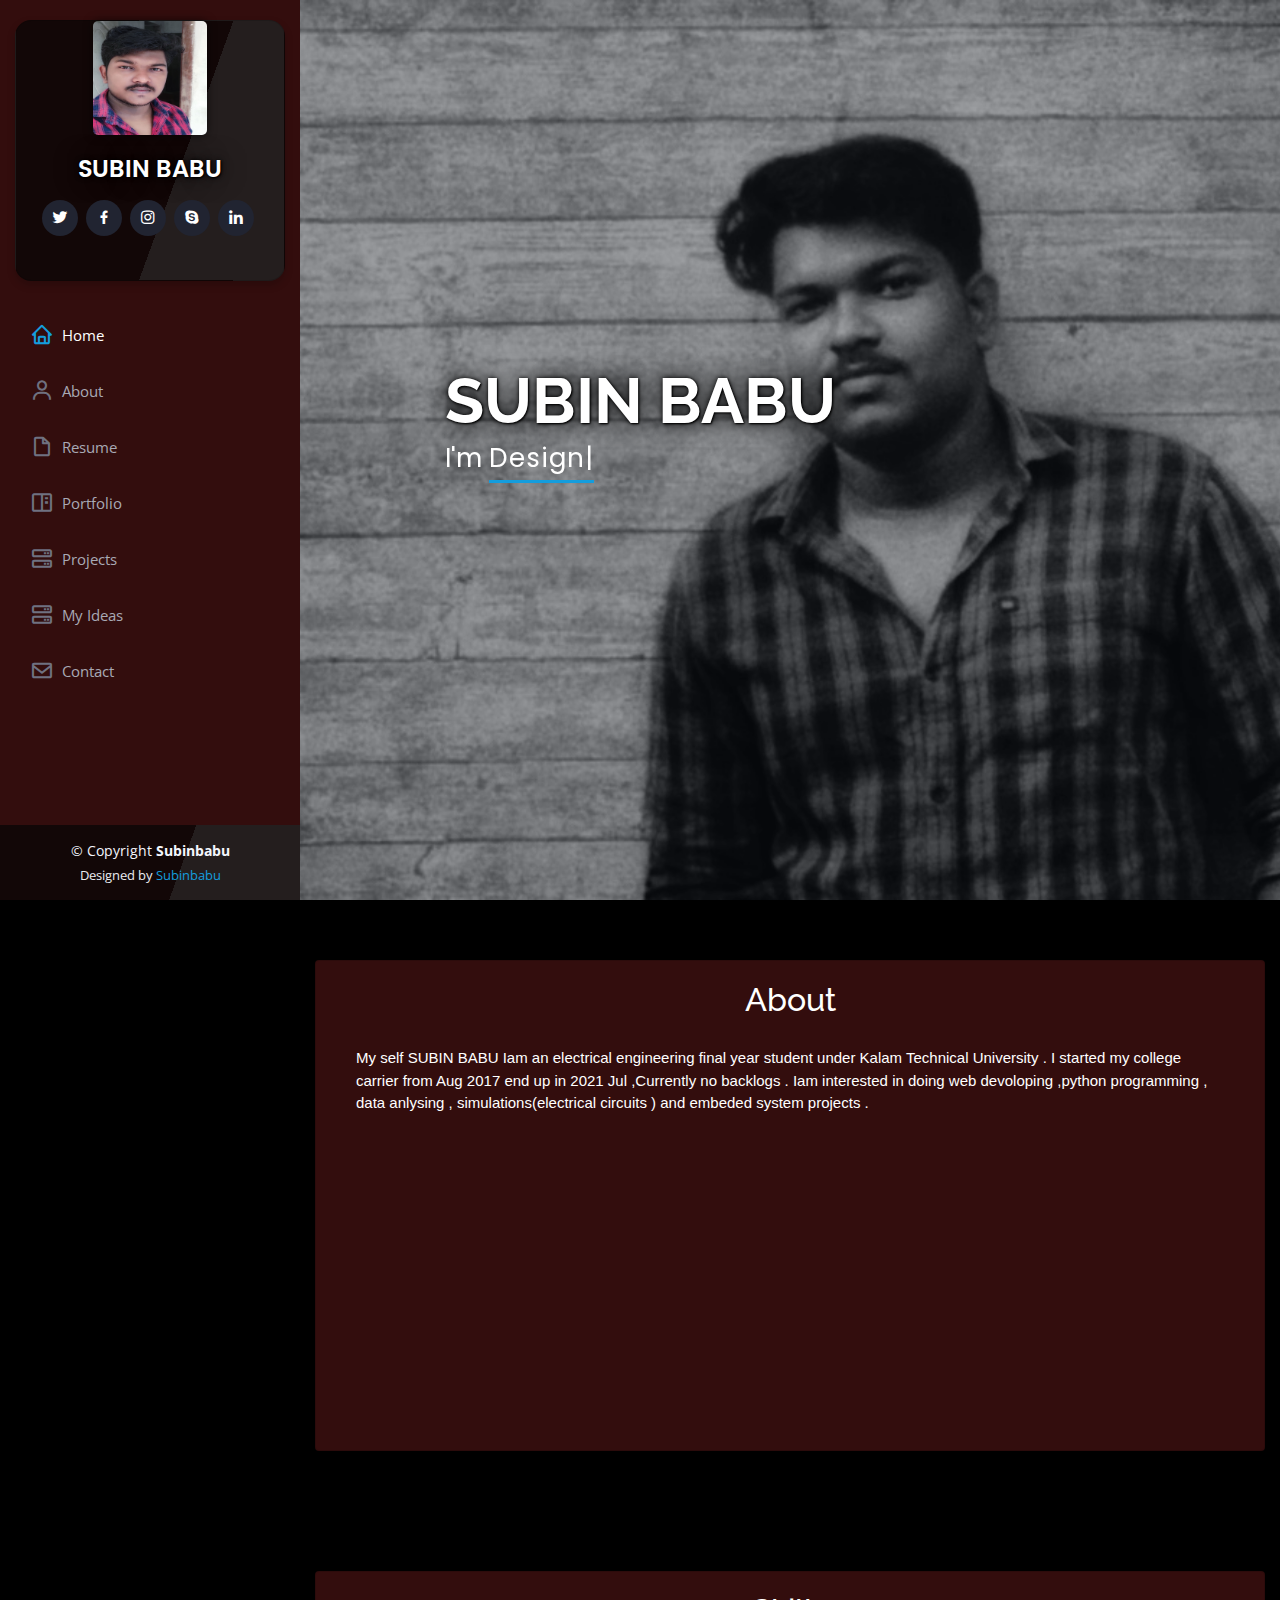
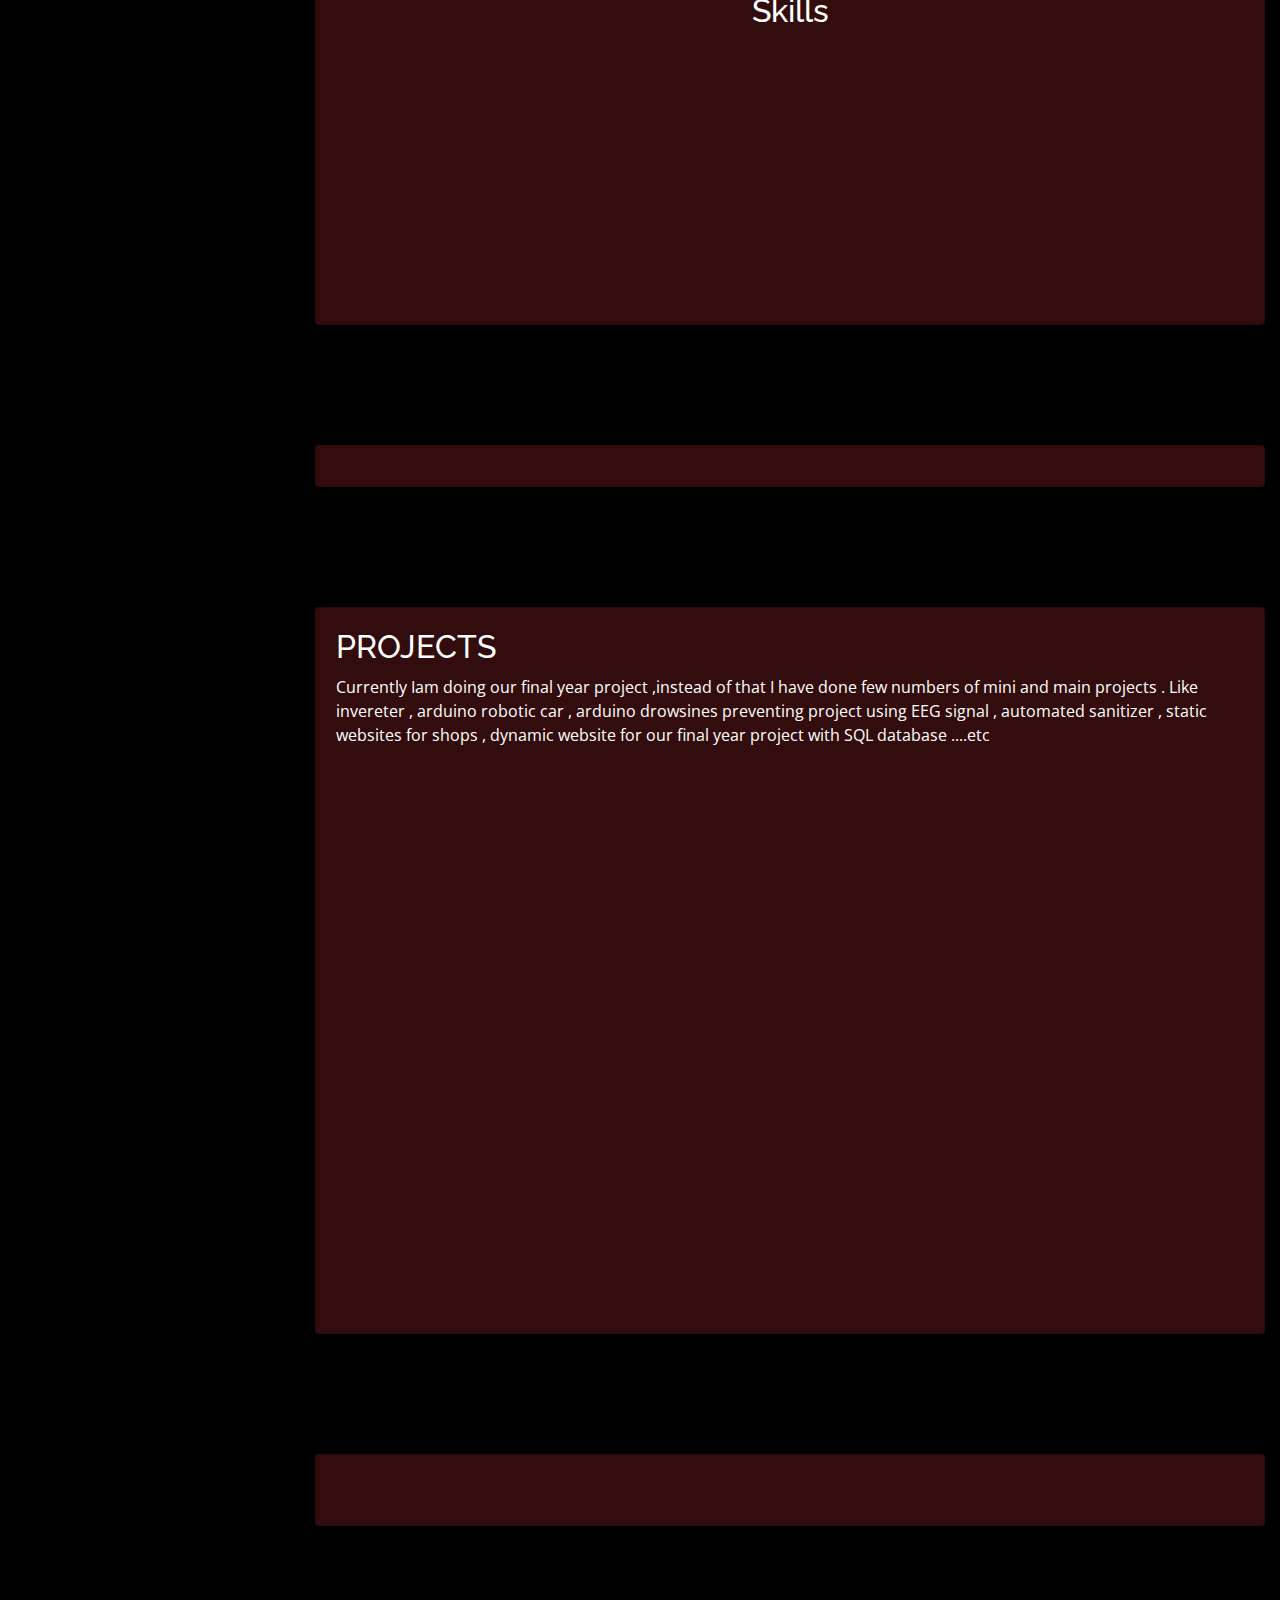
<file: index.html>
<!DOCTYPE html>
<html lang="en">

<head>
  <meta charset="utf-8">
  <meta content="width=device-width, initial-scale=1.0" name="viewport">

  <title>MY PORTFOLIO</title>
  <meta content="" name="description">
  <meta content="" name="keywords">

  <!-- Favicons -->
  <link href="assets/img/favicon.png" rel="icon">
  <link href="assets/img/apple-touch-icon.png" rel="apple-touch-icon">

  <!-- Google Fonts -->
  <link href="https://fonts.googleapis.com/css?family=Open+Sans:300,300i,400,400i,600,600i,700,700i|Raleway:300,300i,400,400i,500,500i,600,600i,700,700i|Poppins:300,300i,400,400i,500,500i,600,600i,700,700i" rel="stylesheet">

  <!-- Vendor CSS Files -->
  <link href="assets/vendor/bootstrap/css/bootstrap.min.css" rel="stylesheet">
  <link href="assets/vendor/icofont/icofont.min.css" rel="stylesheet">
  <link href="assets/vendor/boxicons/css/boxicons.min.css" rel="stylesheet">
  <link href="assets/vendor/venobox/venobox.css" rel="stylesheet">
  <link href="assets/vendor/owl.carousel/assets/owl.carousel.min.css" rel="stylesheet">
  <link href="assets/vendor/aos/aos.css" rel="stylesheet">

  <!-- Template Main CSS File -->
  <link href="assets/css/style.css" rel="stylesheet">

  <!-- =======================================================
  * Template Name: iPortfolio - v1.5.0
  * Template URL: https://bootstrapmade.com/iportfolio-bootstrap-portfolio-websites-template/
  * Author: BootstrapMade.com
  * License: https://bootstrapmade.com/license/
  ======================================================== -->
</head>

<body>

  <!-- ======= Mobile nav toggle button ======= -->
  <button type="button" class="mobile-nav-toggle d-xl-none"><i class="icofont-navigation-menu"></i></button>

  <!-- ======= Header ======= -->
  <header id="header">   
    <div class="d-flex flex-column">
      <div class="card profile-card-5">
                <div class="card-img-block">
                    <img class="card-img-top" src="assets/img/web_page1.png" alt="Card image cap">
                </div>
      <div class="profile">
        <h1 class="text-light"><a href="index.html">SUBIN BABU</a></h1>
        <div class="social-links mt-3 text-center">
          <a href="#" class="twitter"><i class="bx bxl-twitter"></i></a>
          <a href="#" class="facebook"><i class="bx bxl-facebook"></i></a>
          <a href="#" class="instagram"><i class="bx bxl-instagram"></i></a>
          <a href="#" class="google-plus"><i class="bx bxl-skype"></i></a>
          <a href="https://www.linkedin.com/in/subin-babu-932060149/" class="linkedin"><i class="bx bxl-linkedin"></i></a>
          <br>
          <br>
        </div>
      </div>
    </div>
    </div>

      <nav class="nav-menu">
        <ul>
          <li class="active"><a href="index.html"><i class="bx bx-home"></i> <span>Home</span></a></li>
          <li><a href="#about"><i class="bx bx-user"></i> <span>About</span></a></li>
          <li><a href="#resume"><i class="bx bx-file-blank"></i> <span>Resume</span></a></li>
          <li><a href="#portfolio"><i class="bx bx-book-content"></i> Portfolio</a></li>
          <li><a href="#services"><i class="bx bx-server"></i>Projects</a></li>
          <li><a href=""><i class="bx bx-server"></i>My Ideas</a></li>
          <li><a href="#contact"><i class="bx bx-envelope"></i> Contact</a></li>

        </ul>
      </nav><!-- .nav-menu -->
      <button type="button" class="mobile-nav-toggle d-xl-none"><i class="icofont-navigation-menu"></i></button>

    
  </header><!-- End Header -->

  <!-- ======= Hero Section ======= -->
  <section id="hero" class="d-flex flex-column justify-content-center align-items-center">
    <div class="hero-container" data-aos="fade-in">
      <h1>SUBIN BABU</h1>
      <p>I'm <span class="typed" data-typed-items="Designer, Developer, Freelancer, Photographer"></span></p>
    </div>
  </section><!-- End Hero -->

  <main id="main">

    <!-- ======= About Section ======= -->
    <section id="about" class="about">
      <div class="container">
        <div class ="card">
        <div class="title">
          <div class="about-title">
          <h2>About</h2>
         </div>
          <p class="about-text"> My self SUBIN BABU Iam an electrical engineering final year student under Kalam Technical University . I started my college carrier from Aug 2017 end up in 2021 Jul ,Currently no backlogs . Iam interested in doing  web devoloping ,python programming , data anlysing , simulations(electrical circuits ) and embeded system projects .   </p>
        </div>

        <div class="row">
          <div class="col-lg-4" data-aos="fade-right">

            <img src="assets/img/web_page1.png" class="about-image" alt="">
          
        </div>
          
          <div class="col-lg-8 pt-4 pt-lg-0 content" data-aos="fade-left">
            <h3>Python Programer &amp; Web Developer.</h3>
            <div class="about-desc">
            <p class="font-italic">
              
              Python is most interested language ,currently I have some knowledge in PHP,HTML,CSS,JAVA SCRIPT,SQL database and NODE js.
            </p>
          
            <div class="row">
              <div class="col-lg-6">
                <ul>
                  <li><i class="icofont-rounded-right"></i> <strong>Birthday:</strong> 27 MAY 1999</li>
                  <li><i class="icofont-rounded-right"></i> <strong>Website:</strong> www.example.com</li>
                  <li><i class="icofont-rounded-right"></i> <strong>Phone:</strong> +91 7561098975</li>
                  <li><i class="icofont-rounded-right"></i> <strong>City:</strong>Kerala Kottayam</li>
                </ul>
              </div>
              <div class="col-lg-6">
                <ul>
                  <li><i class="icofont-rounded-right"></i> <strong>Age:</strong> 21</li>
                  <li><i class="icofont-rounded-right"></i> <strong>Degree:</strong> Bachelor</li>
                  <li><i class="icofont-rounded-right"></i> <strong>Phone or Email:</strong> subinbabu9447@gmail.com</li>
                  <li><i class="icofont-rounded-right"></i> <strong>Freelance:</strong> Available</li>
                </ul>
              </div>
            </div>
            <p>
              
            </p>
          </div>
        </div>
        </div>
       </div>
      </div>
    </section><!-- End About Section -->

    <!-- ======= Facts Section ======= -->
    <!-- End Facts Section -->

    <!-- ======= Skills Section ======= -->
    <section id="skills" class="skills section">
      <div class="container">
        <div class="card">
        <div class="about-title">
          <center>
          <h2>Skills</h2>
          </center>
          </div>
          <p></p>
        

        <div class="row skills-content">

          <div class="col-lg-6" data-aos="fade-up">

            <div class="progress">
              <span class="skill">HTML <i class="val">90%</i></span>
              <div class="progress-bar-wrap">
                <div class="progress-bar" role="progressbar" aria-valuenow="100" aria-valuemin="0" aria-valuemax="100"></div>
              </div>
            </div>

            <div class="progress">
              <span class="skill">CSS <i class="val">80%</i></span>
              <div class="progress-bar-wrap">
                <div class="progress-bar" role="progressbar" aria-valuenow="90" aria-valuemin="0" aria-valuemax="100"></div>
              </div>
            </div>

            <div class="progress">
              <span class="skill">PYTHON<i class="val">60%</i></span>
              <div class="progress-bar-wrap">
                <div class="progress-bar" role="progressbar" aria-valuenow="75" aria-valuemin="0" aria-valuemax="100"></div>
              </div>
            </div>
            <div class="progress">
              <span class="skill">SQL<i class="val">60%</i></span>
              <div class="progress-bar-wrap">
                <div class="progress-bar" role="progressbar" aria-valuenow="75" aria-valuemin="0" aria-valuemax="100"></div>
              </div>
            </div>

          </div>

          <div class="col-lg-6" data-aos="fade-up" data-aos-delay="100">

            <div class="progress">
              <span class="skill">PHP <i class="val">70%</i></span>
              <div class="progress-bar-wrap">
                <div class="progress-bar" role="progressbar" aria-valuenow="80" aria-valuemin="0" aria-valuemax="100"></div>
              </div>
            </div>

            <div class="progress">
              <span class="skill">DJANGO<i class="val">30%</i></span>
              <div class="progress-bar-wrap">
                <div class="progress-bar" role="progressbar" aria-valuenow="90" aria-valuemin="0" aria-valuemax="100"></div>
              </div>
            </div>

            <div class="progress">
              <span class="skill">FUSION 360<i class="val">40%</i></span>
              <div class="progress-bar-wrap">
                <div class="progress-bar" role="progressbar" aria-valuenow="55" aria-valuemin="0" aria-valuemax="100"></div>
              </div>
            </div>
            <div class="progress">
              <span class="skill">Python Machine Learning<i class="val">30%</i></span>
              <div class="progress-bar-wrap">
                <div class="progress-bar" role="progressbar" aria-valuenow="55" aria-valuemin="0" aria-valuemax="100"></div>
              </div>
            </div>
            <div class="progress">
              <span class="skill">Bootstrap<i class="val">50%</i></span>
              <div class="progress-bar-wrap">
                <div class="progress-bar" role="progressbar" aria-valuenow="55" aria-valuemin="0" aria-valuemax="100"></div>
              </div>
            </div>

          </div>

        </div>
       </div>
      </div>
    </section><!-- End Skills Section -->

    <!-- ======= Resume Section ======= -->
    <section id="resume" class="resume">
      <div class="container">
        <div class="card">
        <div class="about-title">
          <center>
          
          </div>
        </div>
        </div>
      </div>
    </section><!-- End Resume Section -->

    <!-- ======= Portfolio Section ======= -->
    

    <!-- ======= Services Section ======= -->
    <section id="services" class="services">
      <div class="container">
        <div class="card">
        <div class="project-title">
          <h2>PROJECTS</h2>
          <p>Currently Iam doing our final year project ,instead of that I have done few numbers of  mini and main projects . Like invereter , arduino robotic car , arduino drowsines preventing project using EEG signal , automated sanitizer , static websites for shops , dynamic website for our final year project with SQL database ....etc </p>
        

        <div class="row">
          <div class="col-lg-4 col-md-6 icon-box" data-aos="fade-up">
            <div class="icon"><i class="icofont-eye-alt"></i></i></div>
            <h4 class="title"><a href="">Drowsiness Preventing Band</a></h4>
            <p class="description">Here Iam using arduino microcontroller ,eeg sensor , bluetooth module , TFT display , vibrator motor and battery and other driving circuit . The basic working is that eeg sensor continously send brain signal frequency to microcontroller via bluetooth module and microcontroller take action when frequency cross a specific frequency . In the case of drowsiness preventing frquency should be between 6-11hz in between these frequency humans get unconcious mind ..</p>
          </div>
          <div class="col-lg-4 col-md-6 icon-box" data-aos="fade-up" data-aos-delay="100">
            <div class="icon"><i class="icofont-eye-alt"></i></div>
            <h4 class="title"><a href="">Automated Sanitizer</a></h4>
            <p class="description">In the covid situation all are facing the issue contact sanitizing . So me and my friends take initiative to make contactless sanitizer with in a small budget for accessing all peoples , in that time automayed sanitizing machines are only selling at price 4000 and above . Which is made with dc motor pump , ir sensor and a driving circuit .</p>
          </div>
         
      </div>
    </section><!-- End Services Section -->

    <!-- ======= Testimonials Section ======= -->
  

    <!-- ======= Contact Section ======= -->
    <section id="contact" class="contact">
      <div class="container">
        <div class="card">
        <div class="section-title">
         

              

          </div>


          
          </div>

        </div>
       </div>
      </div>
    </section><!-- End Contact Section -->

  </main><!-- End #main -->

  <!-- ======= Footer ======= -->
  <footer id="footer">
    <div class="container">
      <div class="copyright">
        &copy; Copyright <strong><span>Subinbabu</span></strong>
      </div>
      <div class="credits">
        <!-- All the links in the footer should remain intact. -->
        <!-- You can delete the links only if you purchased the pro version. -->
        <!-- Licensing information: https://bootstrapmade.com/license/ -->
        <!-- Purchase the pro version with working PHP/AJAX contact form: https://bootstrapmade.com/iportfolio-bootstrap-portfolio-websites-template/ -->
        Designed by <a href="https://bootstrapmade.com/">Subinbabu</a>
      </div>
    </div>
  </footer><!-- End  Footer -->

  <a href="#" class="back-to-top"><i class="icofont-simple-up"></i></a>

  <!-- Vendor JS Files -->
  <script src="assets/vendor/jquery/jquery.min.js"></script>
  <script src="assets/vendor/bootstrap/js/bootstrap.bundle.min.js"></script>
  <script src="assets/vendor/jquery.easing/jquery.easing.min.js"></script>
  <script src="assets/vendor/php-email-form/validate.js"></script>
  <script src="assets/vendor/waypoints/jquery.waypoints.min.js"></script>
  <script src="assets/vendor/counterup/counterup.min.js"></script>
  <script src="assets/vendor/isotope-layout/isotope.pkgd.min.js"></script>
  <script src="assets/vendor/venobox/venobox.min.js"></script>
  <script src="assets/vendor/owl.carousel/owl.carousel.min.js"></script>
  <script src="assets/vendor/typed.js/typed.min.js"></script>
  <script src="assets/vendor/aos/aos.js"></script>

  <!-- Template Main JS File -->
  <script src="assets/js/main.js"></script>

</body>

</html>
</file>
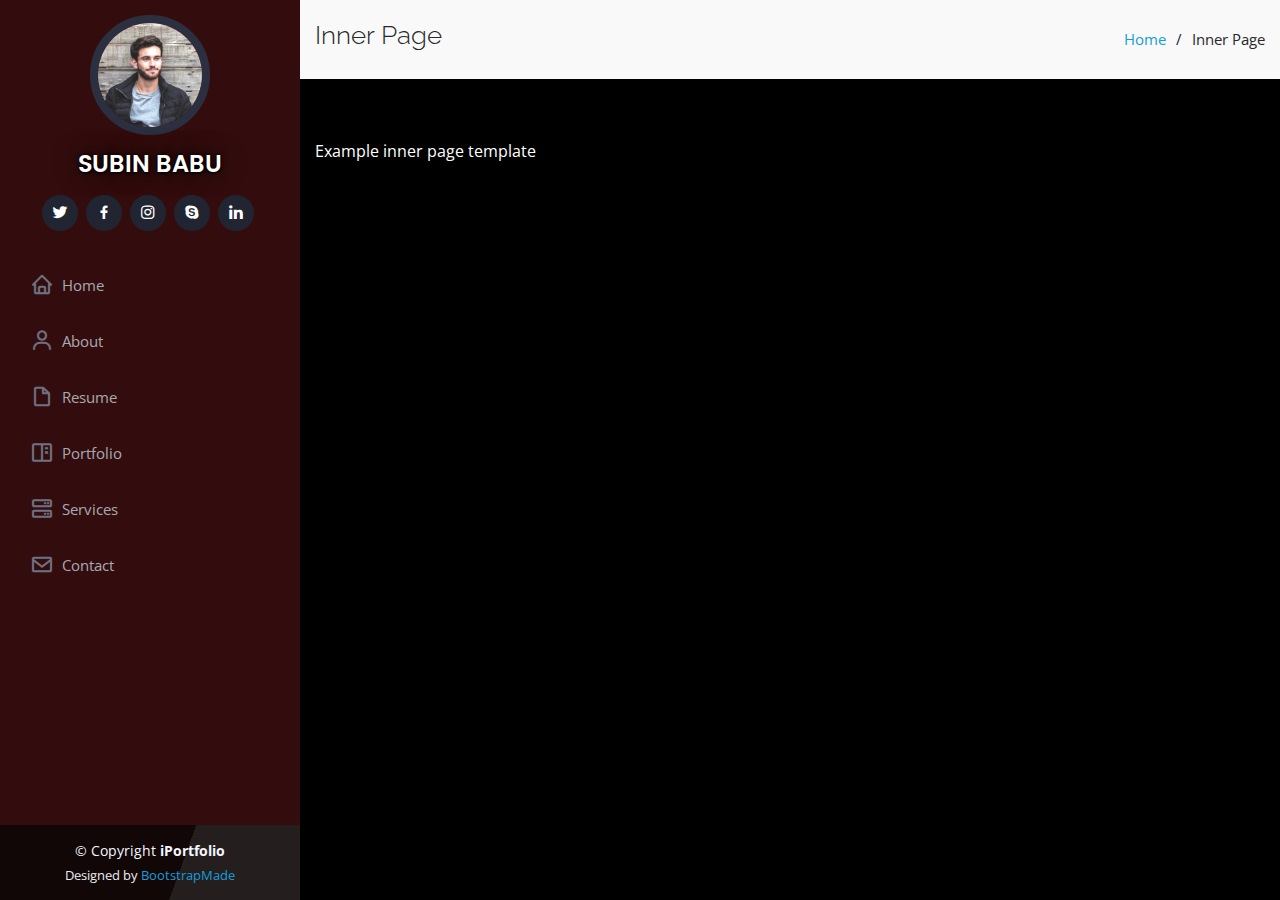
<file: inner-page.html>
<!DOCTYPE html>
<html lang="en">

<head>
  <meta charset="utf-8">
  <meta content="width=device-width, initial-scale=1.0" name="viewport">

  <title>Inner Page - iPortfolio Bootstrap Template</title>
  <meta content="" name="description">
  <meta content="" name="keywords">

  <!-- Favicons -->
  <link href="assets/img/favicon.png" rel="icon">
  <link href="assets/img/apple-touch-icon.png" rel="apple-touch-icon">

  <!-- Google Fonts -->
  <link href="https://fonts.googleapis.com/css?family=Open+Sans:300,300i,400,400i,600,600i,700,700i|Raleway:300,300i,400,400i,500,500i,600,600i,700,700i|Poppins:300,300i,400,400i,500,500i,600,600i,700,700i" rel="stylesheet">

  <!-- Vendor CSS Files -->
  <link href="assets/vendor/bootstrap/css/bootstrap.min.css" rel="stylesheet">
  <link href="assets/vendor/icofont/icofont.min.css" rel="stylesheet">
  <link href="assets/vendor/boxicons/css/boxicons.min.css" rel="stylesheet">
  <link href="assets/vendor/venobox/venobox.css" rel="stylesheet">
  <link href="assets/vendor/owl.carousel/assets/owl.carousel.min.css" rel="stylesheet">
  <link href="assets/vendor/aos/aos.css" rel="stylesheet">

  <!-- Template Main CSS File -->
  <link href="assets/css/style.css" rel="stylesheet">

  <!-- =======================================================
  * Template Name: iPortfolio - v1.5.0
  * Template URL: https://bootstrapmade.com/iportfolio-bootstrap-portfolio-websites-template/
  * Author: BootstrapMade.com
  * License: https://bootstrapmade.com/license/
  ======================================================== -->
</head>

<body>

  <!-- ======= Mobile nav toggle button ======= -->
  <button type="button" class="mobile-nav-toggle d-xl-none"><i class="icofont-navigation-menu"></i></button>

  <!-- ======= Header ======= -->
  <header id="header">
    <div class="d-flex flex-column">

      <div class="profile">
        <img src="assets/img/profile-img.jpg" alt="" class="img-fluid rounded-circle">
        <h1 class="text-light"><a href="index.html">SUBIN BABU</a></h1>
        <div class="social-links mt-3 text-center">
          <a href="#" class="twitter"><i class="bx bxl-twitter"></i></a>
          <a href="#" class="facebook"><i class="bx bxl-facebook"></i></a>
          <a href="#" class="instagram"><i class="bx bxl-instagram"></i></a>
          <a href="#" class="google-plus"><i class="bx bxl-skype"></i></a>
          <a href="#" class="linkedin"><i class="bx bxl-linkedin"></i></a>
        </div>
      </div>

      <nav class="nav-menu">
        <ul>
          <li><a href="index.html"><i class="bx bx-home"></i> <span>Home</span></a></li>
          <li><a href="#about"><i class="bx bx-user"></i> <span>About</span></a></li>
          <li><a href="#resume"><i class="bx bx-file-blank"></i> <span>Resume</span></a></li>
          <li><a href="#portfolio"><i class="bx bx-book-content"></i> Portfolio</a></li>
          <li><a href="#services"><i class="bx bx-server"></i> Services</a></li>
          <li><a href="#contact"><i class="bx bx-envelope"></i> Contact</a></li>

        </ul>
      </nav><!-- .nav-menu -->
      <button type="button" class="mobile-nav-toggle d-xl-none"><i class="icofont-navigation-menu"></i></button>

    </div>
  </header><!-- End Header -->

  <main id="main">

    <!-- ======= Breadcrumbs ======= -->
    <section class="breadcrumbs">
      <div class="container">

        <div class="d-flex justify-content-between align-items-center">
          <h2>Inner Page</h2>
          <ol>
            <li><a href="index.html">Home</a></li>
            <li>Inner Page</li>
          </ol>
        </div>

      </div>
    </section><!-- End Breadcrumbs -->

    <section class="inner-page">
      <div class="container">
        <p>
          Example inner page template
        </p>
      </div>
    </section>

  </main><!-- End #main -->

  <!-- ======= Footer ======= -->
  <footer id="footer">
    <div class="container">
      <div class="copyright">
        &copy; Copyright <strong><span>iPortfolio</span></strong>
      </div>
      <div class="credits">
        <!-- All the links in the footer should remain intact. -->
        <!-- You can delete the links only if you purchased the pro version. -->
        <!-- Licensing information: https://bootstrapmade.com/license/ -->
        <!-- Purchase the pro version with working PHP/AJAX contact form: https://bootstrapmade.com/iportfolio-bootstrap-portfolio-websites-template/ -->
        Designed by <a href="https://bootstrapmade.com/">BootstrapMade</a>
      </div>
    </div>
  </footer><!-- End  Footer -->

  <a href="#" class="back-to-top"><i class="icofont-simple-up"></i></a>

  <!-- Vendor JS Files -->
  <script src="assets/vendor/jquery/jquery.min.js"></script>
  <script src="assets/vendor/bootstrap/js/bootstrap.bundle.min.js"></script>
  <script src="assets/vendor/jquery.easing/jquery.easing.min.js"></script>
  <script src="assets/vendor/php-email-form/validate.js"></script>
  <script src="assets/vendor/waypoints/jquery.waypoints.min.js"></script>
  <script src="assets/vendor/counterup/counterup.min.js"></script>
  <script src="assets/vendor/isotope-layout/isotope.pkgd.min.js"></script>
  <script src="assets/vendor/venobox/venobox.min.js"></script>
  <script src="assets/vendor/owl.carousel/owl.carousel.min.js"></script>
  <script src="assets/vendor/typed.js/typed.min.js"></script>
  <script src="assets/vendor/aos/aos.js"></script>

  <!-- Template Main JS File -->
  <script src="assets/js/main.js"></script>

</body>

</html>
</file>
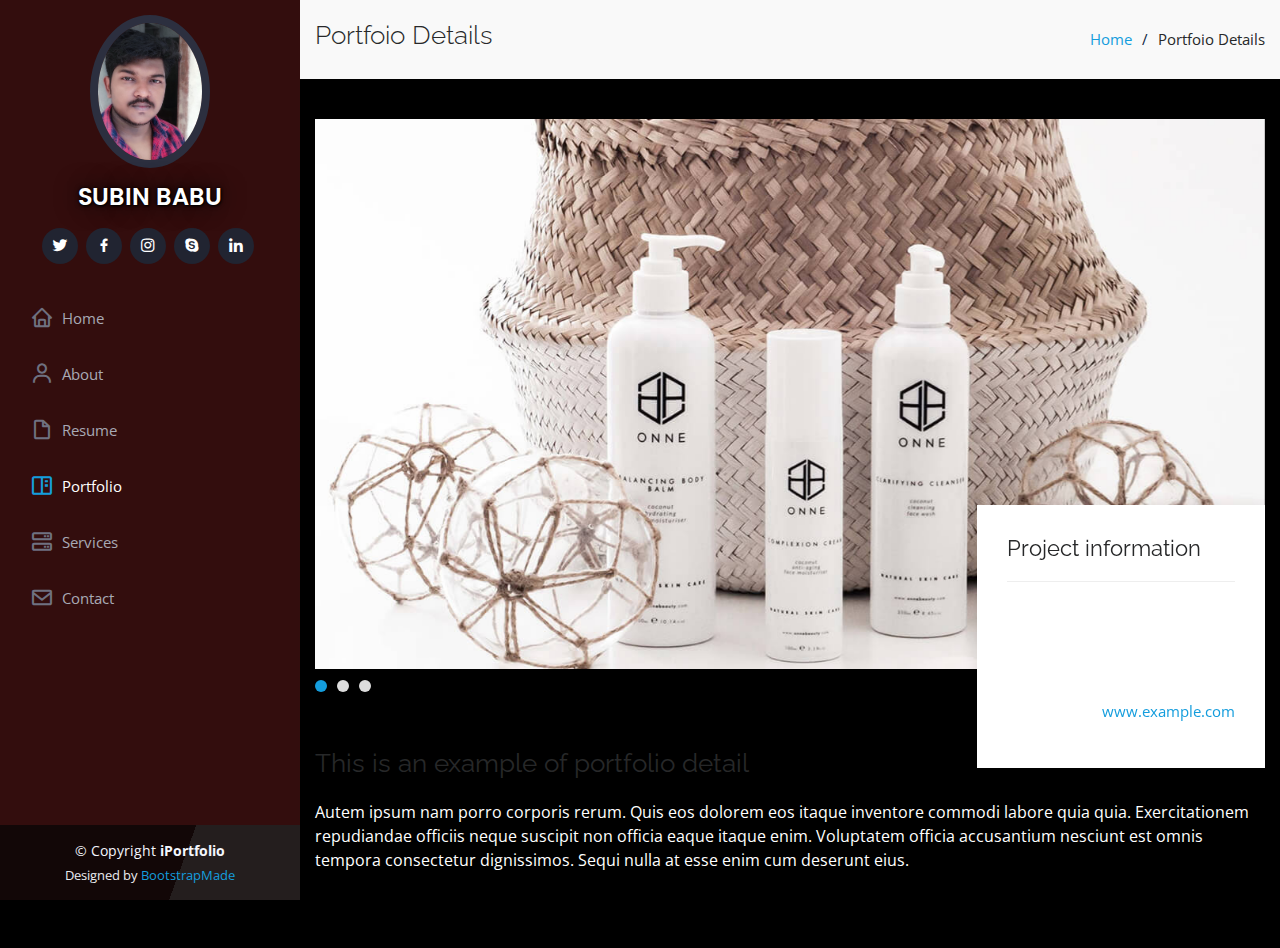
<file: portfolio-details.html>
<!DOCTYPE html>
<html lang="en">

<head>
  <meta charset="utf-8">
  <meta content="width=device-width, initial-scale=1.0" name="viewport">

  <title>Portfolio Details - SUBIN BABU</title>
  <meta content="" name="description">
  <meta content="" name="keywords">

  <!-- Favicons -->
  <link href="assets/img/favicon.png" rel="icon">
  <link href="assets/img/apple-touch-icon.png" rel="apple-touch-icon">

  <!-- Google Fonts -->
  <link href="https://fonts.googleapis.com/css?family=Open+Sans:300,300i,400,400i,600,600i,700,700i|Raleway:300,300i,400,400i,500,500i,600,600i,700,700i|Poppins:300,300i,400,400i,500,500i,600,600i,700,700i" rel="stylesheet">

  <!-- Vendor CSS Files -->
  <link href="assets/vendor/bootstrap/css/bootstrap.min.css" rel="stylesheet">
  <link href="assets/vendor/icofont/icofont.min.css" rel="stylesheet">
  <link href="assets/vendor/boxicons/css/boxicons.min.css" rel="stylesheet">
  <link href="assets/vendor/venobox/venobox.css" rel="stylesheet">
  <link href="assets/vendor/owl.carousel/assets/owl.carousel.min.css" rel="stylesheet">
  <link href="assets/vendor/aos/aos.css" rel="stylesheet">

  <!-- Template Main CSS File -->
  <link href="assets/css/style.css" rel="stylesheet">

  <!-- =======================================================
  * Template Name: iPortfolio - v1.5.0
  * Template URL: https://bootstrapmade.com/iportfolio-bootstrap-portfolio-websites-template/
  * Author: BootstrapMade.com
  * License: https://bootstrapmade.com/license/
  ======================================================== -->
</head>

<body>

  <!-- ======= Mobile nav toggle button ======= -->
  <button type="button" class="mobile-nav-toggle d-xl-none"><i class="icofont-navigation-menu"></i></button>

  <!-- ======= Header ======= -->
  <header id="header">
    <div class="d-flex flex-column">

      <div class="profile">
        <img src="assets/img/1608917766099-01.jpeg" alt="" class="img-fluid rounded-circle">
        <h1 class="text-light"><a href="index.html">SUBIN BABU</a></h1>
        <div class="social-links mt-3 text-center">
          <a href="#" class="twitter"><i class="bx bxl-twitter"></i></a>
          <a href="#" class="facebook"><i class="bx bxl-facebook"></i></a>
          <a href="#" class="instagram"><i class="bx bxl-instagram"></i></a>
          <a href="#" class="google-plus"><i class="bx bxl-skype"></i></a>
          <a href="#" class="linkedin"><i class="bx bxl-linkedin"></i></a>
        </div>
      </div>

      <nav class="nav-menu">
        <ul>
          <li><a href="index.html"><i class="bx bx-home"></i> <span>Home</span></a></li>
          <li><a href="#about"><i class="bx bx-user"></i> <span>About</span></a></li>
          <li><a href="#resume"><i class="bx bx-file-blank"></i> <span>Resume</span></a></li>
          <li class="active"><a href="#portfolio"><i class="bx bx-book-content"></i> Portfolio</a></li>
          <li><a href="#services"><i class="bx bx-server"></i> Services</a></li>
          <li><a href="#contact"><i class="bx bx-envelope"></i> Contact</a></li>

        </ul>
      </nav><!-- .nav-menu -->
      <button type="button" class="mobile-nav-toggle d-xl-none"><i class="icofont-navigation-menu"></i></button>

    </div>
  </header><!-- End Header -->

  <main id="main">

    <!-- ======= Breadcrumbs ======= -->
    <section id="breadcrumbs" class="breadcrumbs">
      <div class="container">

        <div class="d-flex justify-content-between align-items-center">
          <h2>Portfoio Details</h2>
          <ol>
            <li><a href="index.html">Home</a></li>
            <li>Portfoio Details</li>
          </ol>
        </div>

      </div>
    </section><!-- End Breadcrumbs -->

    <!-- ======= Portfolio Details Section ======= -->
    <section id="portfolio-details" class="portfolio-details">
      <div class="container">

        <div class="portfolio-details-container">

          <div class="owl-carousel portfolio-details-carousel">
            <img src="assets/img/portfolio-details-1.jpg" class="img-fluid" alt="">
            <img src="assets/img/portfolio-details-2.jpg" class="img-fluid" alt="">
            <img src="assets/img/portfolio-details-3.jpg" class="img-fluid" alt="">
          </div>

          <div class="portfolio-info">
            <h3>Project information</h3>
            <ul>
              <li><strong>Category</strong>: Web design</li>
              <li><strong>Client</strong>: ASU Company</li>
              <li><strong>Project date</strong>: 01 March, 2020</li>
              <li><strong>Project URL</strong>: <a href="#">www.example.com</a></li>
            </ul>
          </div>

        </div>

        <div class="portfolio-description">
          <h2>This is an example of portfolio detail</h2>
          <p>
            Autem ipsum nam porro corporis rerum. Quis eos dolorem eos itaque inventore commodi labore quia quia. Exercitationem repudiandae officiis neque suscipit non officia eaque itaque enim. Voluptatem officia accusantium nesciunt est omnis tempora consectetur dignissimos. Sequi nulla at esse enim cum deserunt eius.
          </p>
        </div>

      </div>
    </section><!-- End Portfolio Details Section -->

  </main><!-- End #main -->

  <!-- ======= Footer ======= -->
  <footer id="footer">
    <div class="container">
      <div class="copyright">
        &copy; Copyright <strong><span>iPortfolio</span></strong>
      </div>
      <div class="credits">
        <!-- All the links in the footer should remain intact. -->
        <!-- You can delete the links only if you purchased the pro version. -->
        <!-- Licensing information: https://bootstrapmade.com/license/ -->
        <!-- Purchase the pro version with working PHP/AJAX contact form: https://bootstrapmade.com/iportfolio-bootstrap-portfolio-websites-template/ -->
        Designed by <a href="https://bootstrapmade.com/">BootstrapMade</a>
      </div>
    </div>
  </footer><!-- End  Footer -->

  <a href="#" class="back-to-top"><i class="icofont-simple-up"></i></a>

  <!-- Vendor JS Files -->
  <script src="assets/vendor/jquery/jquery.min.js"></script>
  <script src="assets/vendor/bootstrap/js/bootstrap.bundle.min.js"></script>
  <script src="assets/vendor/jquery.easing/jquery.easing.min.js"></script>
  <script src="assets/vendor/php-email-form/validate.js"></script>
  <script src="assets/vendor/waypoints/jquery.waypoints.min.js"></script>
  <script src="assets/vendor/counterup/counterup.min.js"></script>
  <script src="assets/vendor/isotope-layout/isotope.pkgd.min.js"></script>
  <script src="assets/vendor/venobox/venobox.min.js"></script>
  <script src="assets/vendor/owl.carousel/owl.carousel.min.js"></script>
  <script src="assets/vendor/typed.js/typed.min.js"></script>
  <script src="assets/vendor/aos/aos.js"></script>

  <!-- Template Main JS File -->
  <script src="assets/js/main.js"></script>

</body>

</html>
</file>
<file: assets/vendor/venobox/venobox.css>
/* ------ venobox.css --------*/
.vbox-overlay *, .vbox-overlay *:before, .vbox-overlay *:after{
    -webkit-backface-visibility: hidden;
    -webkit-box-sizing:border-box;
    -moz-box-sizing:border-box;
    box-sizing:border-box;
}
.vbox-overlay * { 
    -webkit-backface-visibility: visible;
    backface-visibility: visible;
}
.vbox-overlay{
    display: -webkit-flex;
    display: flex;
    -webkit-flex-direction: column;
    flex-direction: column;
    -webkit-justify-content: center;
    justify-content: center;
    -webkit-align-items: center;
    align-items: center;
    position: fixed;
    left: 0;
    top: 0;
    bottom: 0;
    right: 0;
    z-index: 999999;
}

/* ----- navigation ----- */
.vbox-title{
    width: 100%;
    height: 40px;
    float: left;
    text-align: center;
    line-height: 28px;
    font-size: 12px;
    padding: 6px 50px;
    overflow: hidden;
    position: fixed;
    display: none;
    left: 0;
    z-index: 89;
}
.vbox-close{
    cursor: pointer;
    position: fixed;
    top: -1px;
    right: 0;
    width: 50px;
    height: 40px;
    padding: 6px;
    display: block;
    background-position:10px center;
    overflow: hidden;
    font-size: 24px;
    line-height: 1;
    text-align: center;
    z-index: 99;
}
.vbox-left{
    cursor: pointer;
    position: fixed;
    left: 0;
    height: 40px;
    overflow: hidden;
    line-height: 28px;
    font-size: 12px;
    z-index: 99;
    display: flex;
    align-items:center;
}
.vbox-num{
    display: inline-block;
    margin: 6px 0 6px 15px;
}
/* ----- Social share ----- */
.vbox-share{
    line-height: 28px;
    font-size: 12px;
    overflow: hidden;
    position: fixed;
    left: 0;
    z-index: 98;
    display: flex;
    align-items:center;
    justify-content: center;
    width: 100%;
    text-align: center;
}
.vbox-share svg{
    max-height: 28px;
    width: 28px;
    z-index: 10;
    margin-left: 12px;
    margin-top: 6px;
    margin-bottom: 6px;
    vertical-align: middle;
}


/* ----- navigation ARROWS ----- */
.vbox-next, .vbox-prev{
    position: fixed;
    top: 50%;
    margin-top: -15px;
    overflow: hidden;
    cursor: pointer;
    display: block;
    width: 45px;
    height: 45px;
    z-index: 99;
}
.vbox-next span, .vbox-prev span{
    position: relative;
    width: 20px;
    height: 20px;
    border: 2px solid transparent;
    border-top-color: #B6B6B6;
    border-right-color: #B6B6B6;
    text-indent: -100px;
    position: absolute;
    top: 8px;
    display: block;
}
.vbox-prev{
    left: 15px;
}
.vbox-next{
    right: 15px;
}
.vbox-prev span{
    left: 10px;
    -ms-transform: rotate(-135deg);
    -webkit-transform: rotate(-135deg);
    transform: rotate(-135deg);
}
.vbox-next span{
    -ms-transform: rotate(45deg);
    -webkit-transform: rotate(45deg);
    transform: rotate(45deg);
    right: 10px;
}
/* ------- inline window ------ */
.vbox-inline{
    width: 420px;
    height: 315px;
    height: 70vh;
    padding: 10px;
    background: #fff;
    margin: 0 auto;
    overflow: auto;
    text-align: left;
}
/* ------- Video & iFrames window ------ */
.venoframe{
    max-width: 100%;
    width: 100%;
    border: none;
    width: 100%;
    height: 260px;
    height: 70vh;
}
.venoframe.vbvid{
    height: 260px;
}
@media (min-width: 768px) {
    .venoframe, .vbox-inline{
        width: 90%;
        height: 360px;
        height: 70vh;
    }
    .venoframe.vbvid{
        width: 640px;
        height: 360px;
    }
}
@media (min-width: 992px) {
    .venoframe, .vbox-inline{
        max-width: 1200px;
        width: 80%;
        height: 540px;
        height: 70vh;
    }
    .venoframe.vbvid{
        width: 960px;
        height: 540px;
    }
}
/* 
Please do NOT edit this part! 
or at least read this note: http://i.imgur.com/7C0ws9e.gif
*/
.vbox-open{
    overflow: hidden;
}
.vbox-container{
    position: absolute;
    left: 0;
    right: 0;
    top: 0;
    bottom: 0;
    overflow-x: hidden;
    overflow-y: scroll;
    overflow-scrolling: touch;
    -webkit-overflow-scrolling: touch;
    z-index: 20;
    max-height: 100%;

}

.vbox-content{
    text-align: center;
    float: left;
    width: 100%;
    position: relative;
    overflow: hidden;
    padding: 20px 4%;
}
.vbox-container img{
    max-width: 100%;
    height: auto;
}
.vbox-figlio{
    box-shadow: 0 0 12px rgba(0,0,0,0.19), 0 6px 6px rgba(0,0,0,0.23);
    max-width: 100%;
    text-align: initial;
}
img.vbox-figlio{
    -webkit-user-select: none;
-khtml-user-select: none;
-moz-user-select: none;
-o-user-select: none;
user-select: none;
}
.vbox-content.swipe-left{
    margin-left: -200px !important;
}
.vbox-content.swipe-right{
    margin-left: 200px !important;
}
.vbox-animated{
    webkit-transition: margin 300ms ease-out;
    transition: margin 300ms ease-out;
}

/* ---------- preloader ----------
 * SPINKIT 
 * http://tobiasahlin.com/spinkit/
-------------------------------- */
.sk-double-bounce,.sk-rotating-plane{width:40px;height:40px;margin:40px auto}.sk-rotating-plane{background-color:#333;-webkit-animation:sk-rotatePlane 1.2s infinite ease-in-out;animation:sk-rotatePlane 1.2s infinite ease-in-out}@-webkit-keyframes sk-rotatePlane{0%{-webkit-transform:perspective(120px) rotateX(0) rotateY(0);transform:perspective(120px) rotateX(0) rotateY(0)}50%{-webkit-transform:perspective(120px) rotateX(-180.1deg) rotateY(0);transform:perspective(120px) rotateX(-180.1deg) rotateY(0)}100%{-webkit-transform:perspective(120px) rotateX(-180deg) rotateY(-179.9deg);transform:perspective(120px) rotateX(-180deg) rotateY(-179.9deg)}}@keyframes sk-rotatePlane{0%{-webkit-transform:perspective(120px) rotateX(0) rotateY(0);transform:perspective(120px) rotateX(0) rotateY(0)}50%{-webkit-transform:perspective(120px) rotateX(-180.1deg) rotateY(0);transform:perspective(120px) rotateX(-180.1deg) rotateY(0)}100%{-webkit-transform:perspective(120px) rotateX(-180deg) rotateY(-179.9deg);transform:perspective(120px) rotateX(-180deg) rotateY(-179.9deg)}}.sk-double-bounce{position:relative}.sk-double-bounce .sk-child{width:100%;height:100%;border-radius:50%;background-color:#333;opacity:.6;position:absolute;top:0;left:0;-webkit-animation:sk-doubleBounce 2s infinite ease-in-out;animation:sk-doubleBounce 2s infinite ease-in-out}.sk-chasing-dots .sk-child,.sk-spinner-pulse,.sk-three-bounce .sk-child{background-color:#333;border-radius:100%}.sk-double-bounce .sk-double-bounce2{-webkit-animation-delay:-1s;animation-delay:-1s}@-webkit-keyframes sk-doubleBounce{0%,100%{-webkit-transform:scale(0);transform:scale(0)}50%{-webkit-transform:scale(1);transform:scale(1)}}@keyframes sk-doubleBounce{0%,100%{-webkit-transform:scale(0);transform:scale(0)}50%{-webkit-transform:scale(1);transform:scale(1)}}.sk-wave{margin:40px auto;width:50px;height:40px;text-align:center;font-size:10px}.sk-wave .sk-rect{background-color:#333;height:100%;width:6px;display:inline-block;-webkit-animation:sk-waveStretchDelay 1.2s infinite ease-in-out;animation:sk-waveStretchDelay 1.2s infinite ease-in-out}.sk-wave .sk-rect1{-webkit-animation-delay:-1.2s;animation-delay:-1.2s}.sk-wave .sk-rect2{-webkit-animation-delay:-1.1s;animation-delay:-1.1s}.sk-wave .sk-rect3{-webkit-animation-delay:-1s;animation-delay:-1s}.sk-wave .sk-rect4{-webkit-animation-delay:-.9s;animation-delay:-.9s}.sk-wave .sk-rect5{-webkit-animation-delay:-.8s;animation-delay:-.8s}@-webkit-keyframes sk-waveStretchDelay{0%,100%,40%{-webkit-transform:scaleY(.4);transform:scaleY(.4)}20%{-webkit-transform:scaleY(1);transform:scaleY(1)}}@keyframes sk-waveStretchDelay{0%,100%,40%{-webkit-transform:scaleY(.4);transform:scaleY(.4)}20%{-webkit-transform:scaleY(1);transform:scaleY(1)}}.sk-wandering-cubes{margin:40px auto;width:40px;height:40px;position:relative}.sk-wandering-cubes .sk-cube{background-color:#333;width:10px;height:10px;position:absolute;top:0;left:0;-webkit-animation:sk-wanderingCube 1.8s ease-in-out -1.8s infinite both;animation:sk-wanderingCube 1.8s ease-in-out -1.8s infinite both}.sk-chasing-dots,.sk-spinner-pulse{width:40px;height:40px;margin:40px auto}.sk-wandering-cubes .sk-cube2{-webkit-animation-delay:-.9s;animation-delay:-.9s}@-webkit-keyframes sk-wanderingCube{0%{-webkit-transform:rotate(0);transform:rotate(0)}25%{-webkit-transform:translateX(30px) rotate(-90deg) scale(.5);transform:translateX(30px) rotate(-90deg) scale(.5)}50%{-webkit-transform:translateX(30px) translateY(30px) rotate(-179deg);transform:translateX(30px) translateY(30px) rotate(-179deg)}50.1%{-webkit-transform:translateX(30px) translateY(30px) rotate(-180deg);transform:translateX(30px) translateY(30px) rotate(-180deg)}75%{-webkit-transform:translateX(0) translateY(30px) rotate(-270deg) scale(.5);transform:translateX(0) translateY(30px) rotate(-270deg) scale(.5)}100%{-webkit-transform:rotate(-360deg);transform:rotate(-360deg)}}@keyframes sk-wanderingCube{0%{-webkit-transform:rotate(0);transform:rotate(0)}25%{-webkit-transform:translateX(30px) rotate(-90deg) scale(.5);transform:translateX(30px) rotate(-90deg) scale(.5)}50%{-webkit-transform:translateX(30px) translateY(30px) rotate(-179deg);transform:translateX(30px) translateY(30px) rotate(-179deg)}50.1%{-webkit-transform:translateX(30px) translateY(30px) rotate(-180deg);transform:translateX(30px) translateY(30px) rotate(-180deg)}75%{-webkit-transform:translateX(0) translateY(30px) rotate(-270deg) scale(.5);transform:translateX(0) translateY(30px) rotate(-270deg) scale(.5)}100%{-webkit-transform:rotate(-360deg);transform:rotate(-360deg)}}.sk-spinner-pulse{-webkit-animation:sk-pulseScaleOut 1s infinite ease-in-out;animation:sk-pulseScaleOut 1s infinite ease-in-out}@-webkit-keyframes sk-pulseScaleOut{0%{-webkit-transform:scale(0);transform:scale(0)}100%{-webkit-transform:scale(1);transform:scale(1);opacity:0}}@keyframes sk-pulseScaleOut{0%{-webkit-transform:scale(0);transform:scale(0)}100%{-webkit-transform:scale(1);transform:scale(1);opacity:0}}.sk-chasing-dots{position:relative;text-align:center;-webkit-animation:sk-chasingDotsRotate 2s infinite linear;animation:sk-chasingDotsRotate 2s infinite linear}.sk-chasing-dots .sk-child{width:60%;height:60%;display:inline-block;position:absolute;top:0;-webkit-animation:sk-chasingDotsBounce 2s infinite ease-in-out;animation:sk-chasingDotsBounce 2s infinite ease-in-out}.sk-chasing-dots .sk-dot2{top:auto;bottom:0;-webkit-animation-delay:-1s;animation-delay:-1s}@-webkit-keyframes sk-chasingDotsRotate{100%{-webkit-transform:rotate(360deg);transform:rotate(360deg)}}@keyframes sk-chasingDotsRotate{100%{-webkit-transform:rotate(360deg);transform:rotate(360deg)}}@-webkit-keyframes sk-chasingDotsBounce{0%,100%{-webkit-transform:scale(0);transform:scale(0)}50%{-webkit-transform:scale(1);transform:scale(1)}}@keyframes sk-chasingDotsBounce{0%,100%{-webkit-transform:scale(0);transform:scale(0)}50%{-webkit-transform:scale(1);transform:scale(1)}}.sk-three-bounce{margin:40px auto;width:80px;text-align:center}.sk-three-bounce .sk-child{width:20px;height:20px;display:inline-block;-webkit-animation:sk-three-bounce 1.4s ease-in-out 0s infinite both;animation:sk-three-bounce 1.4s ease-in-out 0s infinite both}.sk-circle .sk-child:before,.sk-fading-circle .sk-circle:before{display:block;border-radius:100%;content:'';background-color:#333}.sk-three-bounce .sk-bounce1{-webkit-animation-delay:-.32s;animation-delay:-.32s}.sk-three-bounce .sk-bounce2{-webkit-animation-delay:-.16s;animation-delay:-.16s}@-webkit-keyframes sk-three-bounce{0%,100%,80%{-webkit-transform:scale(0);transform:scale(0)}40%{-webkit-transform:scale(1);transform:scale(1)}}@keyframes sk-three-bounce{0%,100%,80%{-webkit-transform:scale(0);transform:scale(0)}40%{-webkit-transform:scale(1);transform:scale(1)}}.sk-circle{margin:40px auto;width:40px;height:40px;position:relative}.sk-circle .sk-child{width:100%;height:100%;position:absolute;left:0;top:0}.sk-circle .sk-child:before{margin:0 auto;width:15%;height:15%;-webkit-animation:sk-circleBounceDelay 1.2s infinite ease-in-out both;animation:sk-circleBounceDelay 1.2s infinite ease-in-out both}.sk-circle .sk-circle2{-webkit-transform:rotate(30deg);-ms-transform:rotate(30deg);transform:rotate(30deg)}.sk-circle .sk-circle3{-webkit-transform:rotate(60deg);-ms-transform:rotate(60deg);transform:rotate(60deg)}.sk-circle .sk-circle4{-webkit-transform:rotate(90deg);-ms-transform:rotate(90deg);transform:rotate(90deg)}.sk-circle .sk-circle5{-webkit-transform:rotate(120deg);-ms-transform:rotate(120deg);transform:rotate(120deg)}.sk-circle .sk-circle6{-webkit-transform:rotate(150deg);-ms-transform:rotate(150deg);transform:rotate(150deg)}.sk-circle .sk-circle7{-webkit-transform:rotate(180deg);-ms-transform:rotate(180deg);transform:rotate(180deg)}.sk-circle .sk-circle8{-webkit-transform:rotate(210deg);-ms-transform:rotate(210deg);transform:rotate(210deg)}.sk-circle .sk-circle9{-webkit-transform:rotate(240deg);-ms-transform:rotate(240deg);transform:rotate(240deg)}.sk-circle .sk-circle10{-webkit-transform:rotate(270deg);-ms-transform:rotate(270deg);transform:rotate(270deg)}.sk-circle .sk-circle11{-webkit-transform:rotate(300deg);-ms-transform:rotate(300deg);transform:rotate(300deg)}.sk-circle .sk-circle12{-webkit-transform:rotate(330deg);-ms-transform:rotate(330deg);transform:rotate(330deg)}.sk-circle .sk-circle2:before{-webkit-animation-delay:-1.1s;animation-delay:-1.1s}.sk-circle .sk-circle3:before{-webkit-animation-delay:-1s;animation-delay:-1s}.sk-circle .sk-circle4:before{-webkit-animation-delay:-.9s;animation-delay:-.9s}.sk-circle .sk-circle5:before{-webkit-animation-delay:-.8s;animation-delay:-.8s}.sk-circle .sk-circle6:before{-webkit-animation-delay:-.7s;animation-delay:-.7s}.sk-circle .sk-circle7:before{-webkit-animation-delay:-.6s;animation-delay:-.6s}.sk-circle .sk-circle8:before{-webkit-animation-delay:-.5s;animation-delay:-.5s}.sk-circle .sk-circle9:before{-webkit-animation-delay:-.4s;animation-delay:-.4s}.sk-circle .sk-circle10:before{-webkit-animation-delay:-.3s;animation-delay:-.3s}.sk-circle .sk-circle11:before{-webkit-animation-delay:-.2s;animation-delay:-.2s}.sk-circle .sk-circle12:before{-webkit-animation-delay:-.1s;animation-delay:-.1s}@-webkit-keyframes sk-circleBounceDelay{0%,100%,80%{-webkit-transform:scale(0);transform:scale(0)}40%{-webkit-transform:scale(1);transform:scale(1)}}@keyframes sk-circleBounceDelay{0%,100%,80%{-webkit-transform:scale(0);transform:scale(0)}40%{-webkit-transform:scale(1);transform:scale(1)}}.sk-cube-grid{width:40px;height:40px;margin:40px auto}.sk-cube-grid .sk-cube{width:33.33%;height:33.33%;background-color:#333;float:left;-webkit-animation:sk-cubeGridScaleDelay 1.3s infinite ease-in-out;animation:sk-cubeGridScaleDelay 1.3s infinite ease-in-out}.sk-cube-grid .sk-cube1{-webkit-animation-delay:.2s;animation-delay:.2s}.sk-cube-grid .sk-cube2{-webkit-animation-delay:.3s;animation-delay:.3s}.sk-cube-grid .sk-cube3{-webkit-animation-delay:.4s;animation-delay:.4s}.sk-cube-grid .sk-cube4{-webkit-animation-delay:.1s;animation-delay:.1s}.sk-cube-grid .sk-cube5{-webkit-animation-delay:.2s;animation-delay:.2s}.sk-cube-grid .sk-cube6{-webkit-animation-delay:.3s;animation-delay:.3s}.sk-cube-grid .sk-cube7{-webkit-animation-delay:0ms;animation-delay:0ms}.sk-cube-grid .sk-cube8{-webkit-animation-delay:.1s;animation-delay:.1s}.sk-cube-grid .sk-cube9{-webkit-animation-delay:.2s;animation-delay:.2s}@-webkit-keyframes sk-cubeGridScaleDelay{0%,100%,70%{-webkit-transform:scale3D(1,1,1);transform:scale3D(1,1,1)}35%{-webkit-transform:scale3D(0,0,1);transform:scale3D(0,0,1)}}@keyframes sk-cubeGridScaleDelay{0%,100%,70%{-webkit-transform:scale3D(1,1,1);transform:scale3D(1,1,1)}35%{-webkit-transform:scale3D(0,0,1);transform:scale3D(0,0,1)}}.sk-fading-circle{margin:40px auto;width:40px;height:40px;position:relative}.sk-fading-circle .sk-circle{width:100%;height:100%;position:absolute;left:0;top:0}.sk-fading-circle .sk-circle:before{margin:0 auto;width:15%;height:15%;-webkit-animation:sk-circleFadeDelay 1.2s infinite ease-in-out both;animation:sk-circleFadeDelay 1.2s infinite ease-in-out both}.sk-fading-circle .sk-circle2{-webkit-transform:rotate(30deg);-ms-transform:rotate(30deg);transform:rotate(30deg)}.sk-fading-circle .sk-circle3{-webkit-transform:rotate(60deg);-ms-transform:rotate(60deg);transform:rotate(60deg)}.sk-fading-circle .sk-circle4{-webkit-transform:rotate(90deg);-ms-transform:rotate(90deg);transform:rotate(90deg)}.sk-fading-circle .sk-circle5{-webkit-transform:rotate(120deg);-ms-transform:rotate(120deg);transform:rotate(120deg)}.sk-fading-circle .sk-circle6{-webkit-transform:rotate(150deg);-ms-transform:rotate(150deg);transform:rotate(150deg)}.sk-fading-circle .sk-circle7{-webkit-transform:rotate(180deg);-ms-transform:rotate(180deg);transform:rotate(180deg)}.sk-fading-circle .sk-circle8{-webkit-transform:rotate(210deg);-ms-transform:rotate(210deg);transform:rotate(210deg)}.sk-fading-circle .sk-circle9{-webkit-transform:rotate(240deg);-ms-transform:rotate(240deg);transform:rotate(240deg)}.sk-fading-circle .sk-circle10{-webkit-transform:rotate(270deg);-ms-transform:rotate(270deg);transform:rotate(270deg)}.sk-fading-circle .sk-circle11{-webkit-transform:rotate(300deg);-ms-transform:rotate(300deg);transform:rotate(300deg)}.sk-fading-circle .sk-circle12{-webkit-transform:rotate(330deg);-ms-transform:rotate(330deg);transform:rotate(330deg)}.sk-fading-circle .sk-circle2:before{-webkit-animation-delay:-1.1s;animation-delay:-1.1s}.sk-fading-circle .sk-circle3:before{-webkit-animation-delay:-1s;animation-delay:-1s}.sk-fading-circle .sk-circle4:before{-webkit-animation-delay:-.9s;animation-delay:-.9s}.sk-fading-circle .sk-circle5:before{-webkit-animation-delay:-.8s;animation-delay:-.8s}.sk-fading-circle .sk-circle6:before{-webkit-animation-delay:-.7s;animation-delay:-.7s}.sk-fading-circle .sk-circle7:before{-webkit-animation-delay:-.6s;animation-delay:-.6s}.sk-fading-circle .sk-circle8:before{-webkit-animation-delay:-.5s;animation-delay:-.5s}.sk-fading-circle .sk-circle9:before{-webkit-animation-delay:-.4s;animation-delay:-.4s}.sk-fading-circle .sk-circle10:before{-webkit-animation-delay:-.3s;animation-delay:-.3s}.sk-fading-circle .sk-circle11:before{-webkit-animation-delay:-.2s;animation-delay:-.2s}.sk-fading-circle .sk-circle12:before{-webkit-animation-delay:-.1s;animation-delay:-.1s}@-webkit-keyframes sk-circleFadeDelay{0%,100%,39%{opacity:0}40%{opacity:1}}@keyframes sk-circleFadeDelay{0%,100%,39%{opacity:0}40%{opacity:1}}.sk-folding-cube{margin:40px auto;width:40px;height:40px;position:relative;-webkit-transform:rotateZ(45deg);transform:rotateZ(45deg)}.sk-folding-cube .sk-cube{float:left;width:50%;height:50%;position:relative;-webkit-transform:scale(1.1);-ms-transform:scale(1.1);transform:scale(1.1)}.sk-folding-cube .sk-cube:before{content:'';position:absolute;top:0;left:0;width:100%;height:100%;background-color:#333;-webkit-animation:sk-foldCubeAngle 2.4s infinite linear both;animation:sk-foldCubeAngle 2.4s infinite linear both;-webkit-transform-origin:100% 100%;-ms-transform-origin:100% 100%;transform-origin:100% 100%}.sk-folding-cube .sk-cube2{-webkit-transform:scale(1.1) rotateZ(90deg);transform:scale(1.1) rotateZ(90deg)}.sk-folding-cube .sk-cube3{-webkit-transform:scale(1.1) rotateZ(180deg);transform:scale(1.1) rotateZ(180deg)}.sk-folding-cube .sk-cube4{-webkit-transform:scale(1.1) rotateZ(270deg);transform:scale(1.1) rotateZ(270deg)}.sk-folding-cube .sk-cube2:before{-webkit-animation-delay:.3s;animation-delay:.3s}.sk-folding-cube .sk-cube3:before{-webkit-animation-delay:.6s;animation-delay:.6s}.sk-folding-cube .sk-cube4:before{-webkit-animation-delay:.9s;animation-delay:.9s}@-webkit-keyframes sk-foldCubeAngle{0%,10%{-webkit-transform:perspective(140px) rotateX(-180deg);transform:perspective(140px) rotateX(-180deg);opacity:0}25%,75%{-webkit-transform:perspective(140px) rotateX(0);transform:perspective(140px) rotateX(0);opacity:1}100%,90%{-webkit-transform:perspective(140px) rotateY(180deg);transform:perspective(140px) rotateY(180deg);opacity:0}}@keyframes sk-foldCubeAngle{0%,10%{-webkit-transform:perspective(140px) rotateX(-180deg);transform:perspective(140px) rotateX(-180deg);opacity:0}25%,75%{-webkit-transform:perspective(140px) rotateX(0);transform:perspective(140px) rotateX(0);opacity:1}100%,90%{-webkit-transform:perspective(140px) rotateY(180deg);transform:perspective(140px) rotateY(180deg);opacity:0}}
</file>
<file: assets/css/style.css>
/**
* Template Name: iPortfolio - v1.5.0
* Template URL: https://bootstrapmade.com/iportfolio-bootstrap-portfolio-websites-template/
* Author: BootstrapMade.com
* License: https://bootstrapmade.com/license/
*/

/*--------------------------------------------------------------
# General
--------------------------------------------------------------*/
body {
  font-family: "Open Sans", sans-serif;
  color: #272829;
  background-color: black;
}

a {
  color: #149ddd;
}

a:hover {
  color: #37b3ed;
  text-decoration: none;
}

h1, h2, h3, h4, h5, h6 {
  font-family: "Raleway", sans-serif;
}
h1 {
   color: white;
  text-shadow: 1px 1px 2px black, 0 0 25px black, 0 0 5px black;
}

/*--------------------------------------------------------------
# Back to top button
--------------------------------------------------------------*/
.back-to-top {
  position: fixed;
  display: none;
  width: 40px;
  height: 40px;
  border-radius: 50px;
  right: 15px;
  bottom: 15px;
  background: #149ddd;
  color: #fff;
  transition: display 0.5s ease-in-out;
  z-index: 99999;
}

.back-to-top i {
  font-size: 24px;
  position: absolute;
  top: 7px;
  left: 8px;
}

.back-to-top:hover {
  color: #fff;
  background: #2eafec;
  transition: background 0.2s ease-in-out;
}

/*--------------------------------------------------------------
# Header
--------------------------------------------------------------*/
#header {
  position: fixed;
  top: 0;
  left: 0;
  bottom: 0;
  width: 300px;
  transition: all ease-in-out 0.5s;
  z-index: 9997;
  transition: all 0.5s;
  padding: 0 15px;
  background: #330d0d;
  overflow-y: auto;
}

#header .profile img {
  margin: 15px auto;
  display: block;
  width: 120px;
  border: 8px solid #2c2f3f;
}

#header .profile h1 {
  font-size: 24px;
  margin: 0;
  padding: 0;
  font-weight: 600;
  -moz-text-align-last: center;
  text-align-last: center;
  font-family: "Poppins", sans-serif;
}

#header .profile h1 a, #header .profile h1 a:hover {
  color: #fff;
  text-decoration: none;
}

#header .profile .social-links a {
  font-size: 18px;
  display: inline-block;
  background: #212431;
  color: #fff;
  line-height: 1;
  padding: 8px 0;
  margin-right: 4px;
  border-radius: 50%;
  text-align: center;
  width: 36px;
  height: 36px;
  transition: 0.3s;
}

#header .profile .social-links a:hover {
  background: #149ddd;
  color: #fff;
  text-decoration: none;
}

#main {
  margin-left: 300px;
}

@media (max-width: 1199px) {
  #header {
    left: -300px;
  }
  #main {
    margin-left: 0;
  }
}

/*--------------------------------------------------------------
# Navigation Menu
--------------------------------------------------------------*/
/* Desktop Navigation */
.nav-menu {
  padding-top: 30px;
}

.nav-menu * {
  margin: 0;
  padding: 0;
  list-style: none;
}

.nav-menu > ul > li {
  position: relative;
  white-space: nowrap;
}

.nav-menu a {
  display: flex;
  align-items: center;
  color: #a8a9b4;
  padding: 12px 15px;
  margin-bottom: 8px;
  transition: 0.3s;
  font-size: 15px;
}

.nav-menu a i {
  font-size: 24px;
  padding-right: 8px;
  color: #6f7180;
}

.nav-menu a:hover, .nav-menu .active > a, .nav-menu li:hover > a {
  text-decoration: none;
  color: #fff;
}

.nav-menu a:hover i, .nav-menu .active > a i, .nav-menu li:hover > a i {
  color: #149ddd;
}

/* Mobile Navigation */
.mobile-nav-toggle {
  position: fixed;
  right: 15px;
  top: 15px;
  z-index: 9998;
  border: 0;
  background: none;
  font-size: 24px;
  transition: all 0.4s;
  outline: none !important;
  line-height: 1;
  cursor: pointer;
  text-align: right;
}

.mobile-nav-toggle i {
  color: #149ddd;
}

.mobile-nav-active {
  overflow: hidden;
}

.mobile-nav-active #header {
  left: 0;
}

.mobile-nav-active .mobile-nav-toggle i {
  color: #fff;
}

/*--------------------------------------------------------------
# Hero Section
--------------------------------------------------------------*/
#hero {
  width: 100%;
  height: 100vh;
  background: url("../img/1608897803016-01-02.jpeg") top center;
  background-size: cover;
}

#hero:before {
  content: "";
  background: rgba(5, 13, 24, 0.3);
  position: absolute;
  bottom: 0;
  top: 0;
  left: 0;
  right: 0;
  z-index: 1;
}

#hero .hero-container {
  position: relative;
  z-index: 2;
  min-width: 300px;
}

#hero h1 {
  margin: 0 0 10px 0;
  font-size: 64px;
  font-weight: 700;
  line-height: 56px;
  color: #fff;
}

#hero p {
  color: #fff;
  margin-bottom: 50px;
  font-size: 26px;
  font-family: "Poppins", sans-serif;
}

#hero p span {
  color: #fff;
  padding-bottom: 4px;
  letter-spacing: 1px;
  border-bottom: 3px solid #149ddd;
}

@media (min-width: 1024px) {
  #hero {
    background-attachment: fixed;
  }
}

@media (max-width: 768px) {
  #hero h1 {
    font-size: 28px;
    line-height: 36px;
  }
  #hero h2 {
    font-size: 18px;
    line-height: 24px;
    margin-bottom: 30px;
  }
}

/*--------------------------------------------------------------
# Sections General
--------------------------------------------------------------*/
section {
  padding: 60px 0;
  overflow: hidden;
}

.section-bg {
  background: #f5f8fd;
}

.section-title {
  padding-bottom: 30px;
}

.section-title h2 {
  font-size: 32px;
  font-weight: bold;
  margin-bottom: 20px;
  padding-bottom: 20px;
  position: relative;
  color: #173b6c;
}

.section-title h2::after {
  content: '';
  position: absolute;
  display: block;
  width: 50px;
  height: 3px;
  background: #149ddd;
  bottom: 0;
  left: 0;
}

.section-title p {
  margin-bottom: 0;
}

/*--------------------------------------------------------------
# About
--------------------------------------------------------------*/
.about .content h3 {
  font-weight: 700;
  font-size: 26px;
  color: #ffffff;
}

.about-title{
  text-align: center;
  font-size: 26px;
  color: #ffffff;
}

.about .content ul {
  list-style: none;
  padding: 0;
}

.about .content ul li {
  padding-bottom: 10px;
}

.about .content ul i {
  font-size: 20px;
  padding-right: 2px;
  color: #149ddd;
}

.about .content p:last-child {
  margin-bottom: 0;
}

/*--------------------------------------------------------------
# Facts
--------------------------------------------------------------*/
.facts {
  padding-bottom: 30px;

}

.facts h2,p{
 
 color: #ffffff;

}

.facts .count-box {
  padding: 30px;
  width: 100%;
}

.facts .count-box i {
  display: block;
  font-size: 44px;
  color: #149ddd;
  float: left;
}

.facts .count-box span {
  font-size: 48px;
  line-height: 40px;
  display: block;
  font-weight: 700;
  color: #050d18;
  margin-left: 60px;
}

.facts .count-box p {
  padding: 15px 0 0 0;
  margin: 0 0 0 60px;
  font-family: "Raleway", sans-serif;
  font-size: 14px;
  color: #122f57;
}

.facts .count-box a {
  font-weight: 600;
  display: block;
  margin-top: 20px;
  color: #122f57;
  font-size: 15px;
  font-family: "Poppins", sans-serif;
  transition: ease-in-out 0.3s;
}

.facts .count-box a:hover {
  color: #1f5297;
}

/*--------------------------------------------------------------
# Akills
--------------------------------------------------------------*/
.skills .progress {
  height: 50px;
  display: block;
  background: none;
}

.skills .progress .skill {
  padding: 10px 0;
  margin: 0 0 6px 0;
  text-transform: uppercase;
  display: block;
  font-weight: 600;
  font-family: "Poppins", sans-serif;
  color: #ffffff;
}

.skills .progress .skill .val {
  float: right;
  font-style: normal;
}

.skills .progress-bar-wrap {
  background: #dce8f8;
}

.skills .progress-bar {
  width: 1px;
  height: 10px;
  transition: .9s;
  background-color: #149ddd;
}

/*--------------------------------------------------------------
# Resume
--------------------------------------------------------------*/
.resume .resume-title {
  font-size: 26px;
  font-weight: 700;
  margin-top: 20px;
  margin-bottom: 20px;
  color: #050d18;
}

.resume .resume-item {
  padding: 0 0 20px 20px;
  margin-top: -2px;
  border-left: 2px solid #1f5297;
  position: relative;
}

.resume .resume-item h4 {
  line-height: 18px;
  font-size: 18px;
  font-weight: 600;
  text-transform: uppercase;
  font-family: "Poppins", sans-serif;
  color: #050d18;
  margin-bottom: 10px;
}

.resume .resume-item h5 {
  font-size: 16px;
  background: #e4edf9;
  padding: 5px 15px;
  display: inline-block;
  font-weight: 600;
  margin-bottom: 10px;
}

.resume .resume-item ul {
  padding-left: 20px;
}

.resume .resume-item ul li {
  padding-bottom: 10px;
}

.resume .resume-item:last-child {
  padding-bottom: 0;
}

.resume .resume-item::before {
  content: "";
  position: absolute;
  width: 16px;
  height: 16px;
  border-radius: 50px;
  left: -9px;
  top: 0;
  background: #fff;
  border: 2px solid #1f5297;
}

/*--------------------------------------------------------------
# Portfolio
--------------------------------------------------------------*/
.portfolio .portfolio-item {
  margin-bottom: 30px;
}

.portfolio #portfolio-flters {
  padding: 0;
  margin: 0 auto 35px auto;
  list-style: none;
  text-align: center;
  background: #fff;
  border-radius: 50px;
  padding: 2px 15px;
}

.portfolio #portfolio-flters li {
  cursor: pointer;
  display: inline-block;
  padding: 10px 15px 8px 15px;
  font-size: 14px;
  font-weight: 600;
  line-height: 1;
  text-transform: uppercase;
  color: #272829;
  margin-bottom: 5px;
  transition: all 0.3s ease-in-out;
}

.portfolio #portfolio-flters li:hover, .portfolio #portfolio-flters li.filter-active {
  color: #149ddd;
}

.portfolio #portfolio-flters li:last-child {
  margin-right: 0;
}

.portfolio .portfolio-wrap {
  transition: 0.3s;
  position: relative;
  overflow: hidden;
  z-index: 1;
}

.portfolio .portfolio-wrap::before {
  content: "";
  background: rgba(255, 255, 255, 0.5);
  position: absolute;
  left: 0;
  right: 0;
  top: 0;
  bottom: 0;
  transition: all ease-in-out 0.3s;
  z-index: 2;
  opacity: 0;
}

.portfolio .portfolio-wrap .portfolio-links {
  opacity: 1;
  left: 0;
  right: 0;
  bottom: -60px;
  z-index: 3;
  position: absolute;
  transition: all ease-in-out 0.3s;
  display: flex;
  justify-content: center;
}

.portfolio .portfolio-wrap .portfolio-links a {
  color: #fff;
  font-size: 28px;
  text-align: center;
  background: rgba(20, 157, 221, 0.75);
  transition: 0.3s;
  width: 50%;
}

.portfolio .portfolio-wrap .portfolio-links a:hover {
  background: rgba(20, 157, 221, 0.95);
}

.portfolio .portfolio-wrap .portfolio-links a + a {
  border-left: 1px solid #37b3ed;
}

.portfolio .portfolio-wrap:hover::before {
  top: 0;
  left: 0;
  right: 0;
  bottom: 0;
  opacity: 1;
}

.portfolio .portfolio-wrap:hover .portfolio-links {
  opacity: 1;
  bottom: 0;
}

/*--------------------------------------------------------------
# Services
--------------------------------------------------------------*/
.services .icon-box {
  margin-bottom: 20px;
}

.services .icon {
  float: left;
  display: flex;
  align-items: center;
  justify-content: center;
  width: 54px;
  height: 54px;
  background: #149ddd;
  border-radius: 50%;
  transition: 0.5s;
  border: 1px solid #149ddd;
}

.services .icon i {
  color: #fff;
  font-size: 24px;
}

.services .icon-box:hover .icon {
  background: #fff;
}

.services .icon-box:hover .icon i {
  color: #149ddd;
}

.services .title {
  margin-left: 80px;
  font-weight: 700;
  margin-bottom: 15px;
  font-size: 18px;
}

.services .title a {
  color: #343a40;
}

.services .title a:hover {
  color: #149ddd;
}

.services .description {
  margin-left: 80px;
  line-height: 24px;
  font-size: 14px;
}

/*--------------------------------------------------------------
# Testimonials
--------------------------------------------------------------*/
.testimonials .testimonial-item {
  box-sizing: content-box;
  text-align: center;
  min-height: 320px;
}

.testimonials .testimonial-item .testimonial-img {
  width: 90px;
  border-radius: 50%;
  margin: 0 auto;
}

.testimonials .testimonial-item h3 {
  font-size: 18px;
  font-weight: bold;
  margin: 10px 0 5px 0;
  color: #111;
}

.testimonials .testimonial-item h4 {
  font-size: 14px;
  color: #999;
  margin: 0;
}

.testimonials .testimonial-item .quote-icon-left, .testimonials .testimonial-item .quote-icon-right {
  color: #c3e8fa;
  font-size: 26px;
}

.testimonials .testimonial-item .quote-icon-left {
  display: inline-block;
  left: -5px;
  position: relative;
}

.testimonials .testimonial-item .quote-icon-right {
  display: inline-block;
  right: -5px;
  position: relative;
  top: 10px;
}

.testimonials .testimonial-item p {
  font-style: italic;
  margin: 0 15px 15px 15px;
  padding: 20px;
  background: #fff;
  position: relative;
  margin-bottom: 35px;
  border-radius: 6px;
  box-shadow: 0px 2px 15px rgba(0, 0, 0, 0.1);
}

.testimonials .testimonial-item p::after {
  content: "";
  width: 0;
  height: 0;
  border-top: 20px solid #fff;
  border-right: 20px solid transparent;
  border-left: 20px solid transparent;
  position: absolute;
  bottom: -20px;
  left: calc(50% - 20px);
}

.testimonials .owl-nav, .testimonials .owl-dots {
  margin-top: 5px;
  text-align: center;
}

.testimonials .owl-dot {
  display: inline-block;
  margin: 0 5px;
  width: 12px;
  height: 12px;
  border-radius: 50%;
  background-color: #ddd !important;
}

.testimonials .owl-dot.active {
  background-color: #149ddd !important;
}

@media (max-width: 767px) {
  .testimonials {
    margin: 30px 10px;
  }
}

/*--------------------------------------------------------------
# Contact
--------------------------------------------------------------*/
.contact {
  padding-bottom: 130px;
}

.contact .info {
  padding: 30px;
  background: #fff;
  width: 100%;
  box-shadow: 0 0 24px 0 rgba(0, 0, 0, 0.12);
}

.contact .info i {
  font-size: 20px;
  color: #149ddd;
  float: left;
  width: 44px;
  height: 44px;
  background: #dff3fc;
  display: flex;
  justify-content: center;
  align-items: center;
  border-radius: 50px;
  transition: all 0.3s ease-in-out;
}

.contact .info h4 {
  padding: 0 0 0 60px;
  font-size: 22px;
  font-weight: 600;
  margin-bottom: 5px;
  color: #050d18;
}

.contact .info p {
  padding: 0 0 10px 60px;
  margin-bottom: 20px;
  font-size: 14px;
  color: #173b6c;
}

.contact .info .email p {
  padding-top: 5px;
}

.contact .info .social-links {
  padding-left: 60px;
}

.contact .info .social-links a {
  font-size: 18px;
  display: inline-block;
  background: #333;
  color: #fff;
  line-height: 1;
  padding: 8px 0;
  border-radius: 50%;
  text-align: center;
  width: 36px;
  height: 36px;
  transition: 0.3s;
  margin-right: 10px;
}

.contact .info .social-links a:hover {
  background: #149ddd;
  color: #fff;
}

.contact .info .email:hover i, .contact .info .address:hover i, .contact .info .phone:hover i {
  background: #149ddd;
  color: #fff;
}

.contact .php-email-form {
  width: 100%;
  padding: 30px;
  background: #fff;
  box-shadow: 0 0 24px 0 rgba(0, 0, 0, 0.12);
}

.contact .php-email-form .form-group {
  padding-bottom: 8px;
}

.contact .php-email-form .validate {
  display: none;
  color: red;
  margin: 0 0 15px 0;
  font-weight: 400;
  font-size: 13px;
}

.contact .php-email-form .error-message {
  display: none;
  color: #fff;
  background: #ed3c0d;
  text-align: left;
  padding: 15px;
  font-weight: 600;
}

.contact .php-email-form .error-message br + br {
  margin-top: 25px;
}

.contact .php-email-form .sent-message {
  display: none;
  color: #fff;
  background: #18d26e;
  text-align: center;
  padding: 15px;
  font-weight: 600;
}

.contact .php-email-form .loading {
  display: none;
  background: #fff;
  text-align: center;
  padding: 15px;
}

.contact .php-email-form .loading:before {
  content: "";
  display: inline-block;
  border-radius: 50%;
  width: 24px;
  height: 24px;
  margin: 0 10px -6px 0;
  border: 3px solid #18d26e;
  border-top-color: #eee;
  -webkit-animation: animate-loading 1s linear infinite;
  animation: animate-loading 1s linear infinite;
}

.contact .php-email-form input, .contact .php-email-form textarea {
  border-radius: 0;
  box-shadow: none;
  font-size: 14px;
}

.contact .php-email-form input {
  height: 44px;
}

.contact .php-email-form textarea {
  padding: 10px 12px;
}

.contact .php-email-form button[type="submit"] {
  background: #149ddd;
  border: 0;
  padding: 10px 24px;
  color: #fff;
  transition: 0.4s;
  border-radius: 4px;
}

.contact .php-email-form button[type="submit"]:hover {
  background: #37b3ed;
}

@-webkit-keyframes animate-loading {
  0% {
    transform: rotate(0deg);
  }
  100% {
    transform: rotate(360deg);
  }
}

@keyframes animate-loading {
  0% {
    transform: rotate(0deg);
  }
  100% {
    transform: rotate(360deg);
  }
}

/*--------------------------------------------------------------
# Breadcrumbs
--------------------------------------------------------------*/
.breadcrumbs {
  padding: 20px 0;
  background: #f9f9f9;
}

.breadcrumbs h2 {
  font-size: 26px;
  font-weight: 300;
}

.breadcrumbs ol {
  display: flex;
  flex-wrap: wrap;
  list-style: none;
  padding: 0;
  margin: 0;
  font-size: 15px;
}

.breadcrumbs ol li + li {
  padding-left: 10px;
}

.breadcrumbs ol li + li::before {
  display: inline-block;
  padding-right: 10px;
  color: #0e2442;
  content: "/";
}

@media (max-width: 768px) {
  .breadcrumbs .d-flex {
    display: block !important;
  }
  .breadcrumbs ol {
    display: block;
  }
  .breadcrumbs ol li {
    display: inline-block;
  }
}

/*--------------------------------------------------------------
# Portfolio Details
--------------------------------------------------------------*/
.portfolio-details {
  padding-top: 40px;
}

.portfolio-details .portfolio-details-container {
  position: relative;
}

.portfolio-details .portfolio-details-carousel {
  position: relative;
  z-index: 1;
}

.portfolio-details .portfolio-details-carousel .owl-nav, .portfolio-details .portfolio-details-carousel .owl-dots {
  margin-top: 5px;
  text-align: left;
}

.portfolio-details .portfolio-details-carousel .owl-dot {
  display: inline-block;
  margin: 0 10px 0 0;
  width: 12px;
  height: 12px;
  border-radius: 50%;
  background-color: #ddd !important;
}

.portfolio-details .portfolio-details-carousel .owl-dot.active {
  background-color: #149ddd !important;
}

.portfolio-details .portfolio-info {
  padding: 30px;
  position: absolute;
  right: 0;
  bottom: -70px;
  background: #fff;
  box-shadow: 0px 2px 15px rgba(0, 0, 0, 0.1);
  z-index: 2;
}

.portfolio-details .portfolio-info h3 {
  font-size: 22px;
  font-weight: 400;
  margin-bottom: 20px;
  padding-bottom: 20px;
  border-bottom: 1px solid #eee;
}

.portfolio-details .portfolio-info ul {
  list-style: none;
  padding: 0;
  font-size: 15px;
}

.portfolio-details .portfolio-info ul li + li {
  margin-top: 10px;
}

.portfolio-details .portfolio-description {
  padding-top: 50px;
}

.portfolio-details .portfolio-description h2 {
  width: 50%;
  font-size: 26px;
  font-weight: 400;
  margin-bottom: 20px;
}

.portfolio-details .portfolio-description p {
  padding: 0;
}

@media (max-width: 768px) {
  .portfolio-details .portfolio-description h2 {
    width: 100%;
  }
  .portfolio-details .portfolio-info {
    position: static;
    margin-top: 30px;
  }
}

/*--------------------------------------------------------------
# Footer
--------------------------------------------------------------*/
#footer {
  padding: 15px;
  color: #f4f6fd;
  font-size: 14px;
  position: fixed;
  left: 0;
  bottom: 0;
  width: 300px;
  z-index: 9999;
  background: linear-gradient(110deg, #120707 60%, #241e1e 60%);
}

#footer .copyright {
  text-align: center;
}

#footer .credits {
  padding-top: 5px;
  text-align: center;
  font-size: 13px;
  color: #eaebf0;
}

@media (max-width: 1199px) {
  #footer {
    position: static;
    width: auto;
    padding-right: 20px 15px;
  }
}

.card {
  /* Add shadows to create the "card" effect */

  box-shadow: 0 4px 8px 0 rgba(0,0,0,0.2);
  transition: 0.3s;
  background-color: #330d0d;
  padding: 20px;

}

.profile-card-5{
    margin-top:20px;
   
    border-radius:16px;
     background: linear-gradient(110deg, #120707 60%, #241e1e 60%);
}
.profile-card-5 .btn{
    border-radius:2px;
    text-transform:uppercase;
    font-size:12px;
    padding:7px 20px;
}
.profile-card-5 .card-img-block {
    width: 50%;
    margin: 0 auto;
    position: relative;
    top: -20px;
    
}
.profile-card-5 .card-img-block img{
    border-radius:5px;
    box-shadow:0 0 10px rgba(0,0,0,0.63);
}

.about-text{

  padding: 20px;
  font-family: Arial, Helvetica, sans-serif;
  font-size: 15px;
  color: #ffffff;
}
.about-image{

  width:70%;
  border-radius: 15px;
  box-shadow: 5px 10px #282b29;

}

.about-desc p,ul{

  color: #ffffff;
}
.project-title h2,p{
  color:#ffffff;
}
</file>
